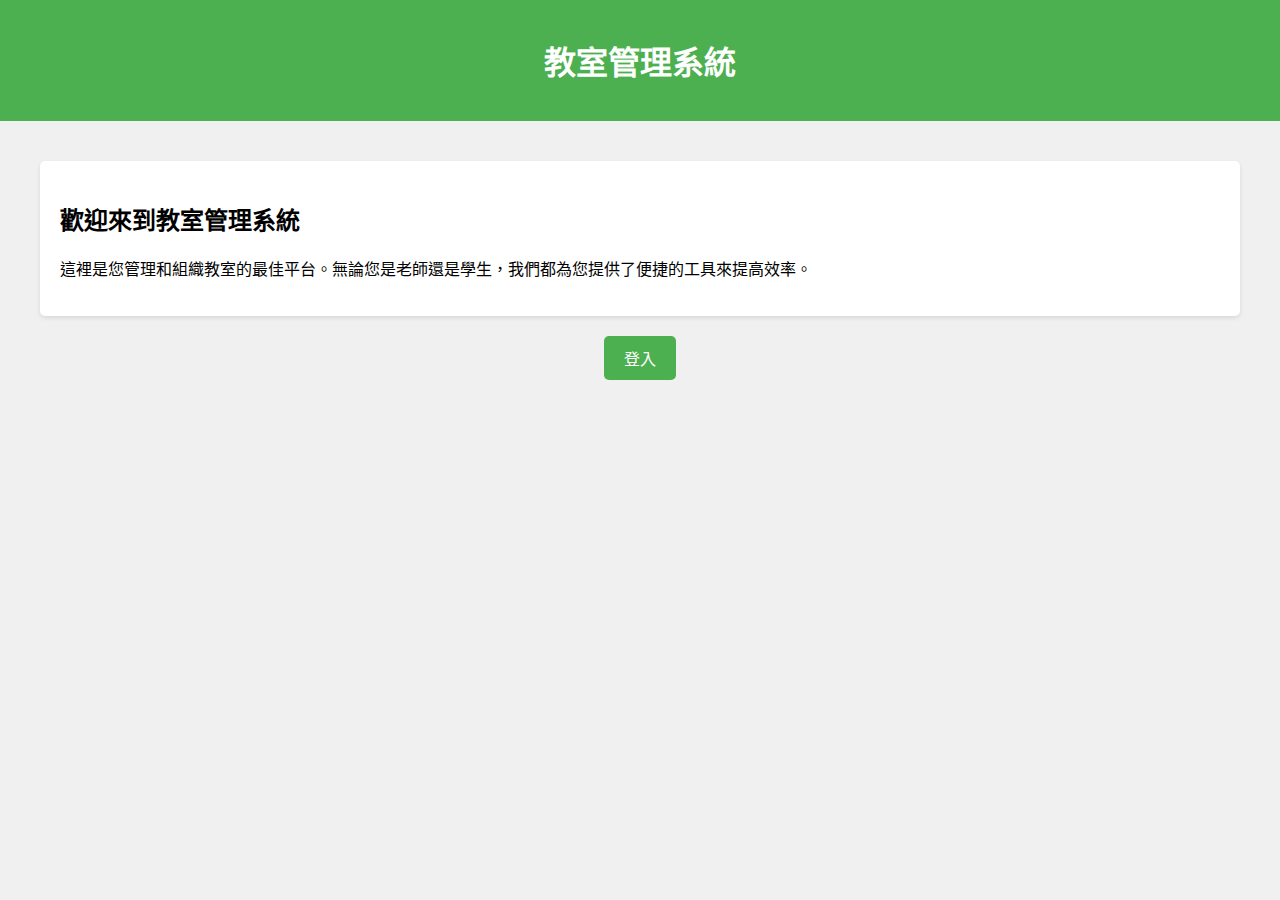
<file: project/index.html>
<!DOCTYPE html>
<html lang="zh-TW">
<head>
    <meta charset="UTF-8">
    <meta name="viewport" content="width=device-width, initial-scale=1.0">
    <title>教室管理系統</title>
    <link rel="stylesheet" href="style\styles.css">
</head>
<body>
    <header>
        <h1>教室管理系統</h1>
    </header>
    <div class="container">
        <div class="welcome-message">
            <h2>歡迎來到教室管理系統</h2>
            <p>這裡是您管理和組織教室的最佳平台。無論您是老師還是學生，我們都為您提供了便捷的工具來提高效率。</p>
        </div>
        <div class="auth-buttons">
            <button id="login-btn">登入</button>
        </div>
    </div>
    <script src="json\scripts.js"></script>
</body>
</html>
</file>
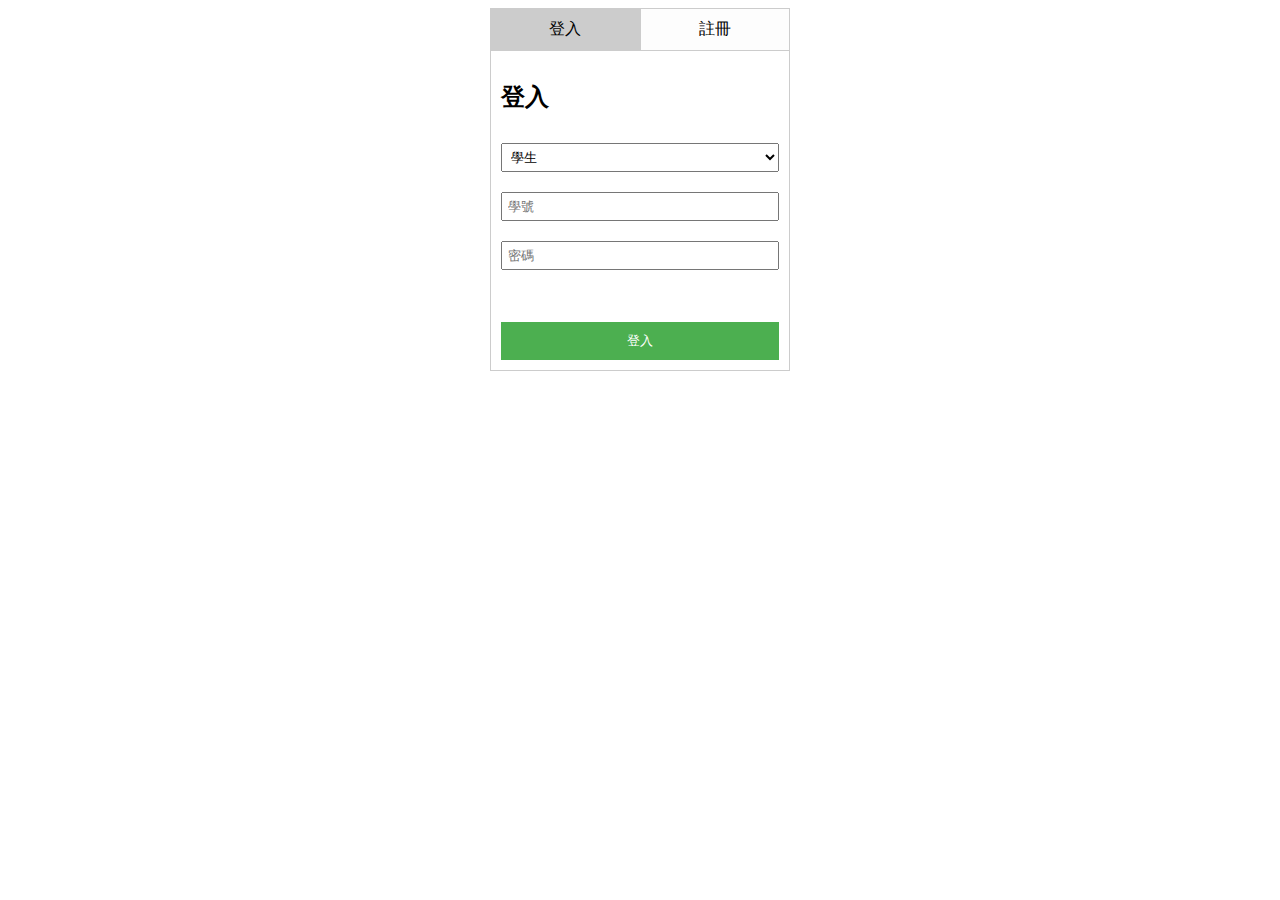
<file: project/view/LoginRegister.html>
<!DOCTYPE html>
<html lang="zh-Hant">
<head>
    <meta charset="UTF-8">
    <meta name="viewport" content="width=device-width, initial-scale=1.0">
    <title>Tabs Example</title>
    <link rel="stylesheet" href="..\style\lg-styles.css">
</head>
<body>
    <div class="tabs">
        <div class="tabs-list">
            <div class="tabs-trigger" data-tab="login">登入</div>
            <div class="tabs-trigger" data-tab="register">註冊</div>
        </div>
        <div id="login" class="tabs-content">

             <!-- 登入模態框 -->
            <h2>登入</h2>
            <form id="login-form">
                <input type="hidden" name="action" value="login">
                <select id="login-role" name="actor" required>
                    <option value="student">學生</option>
                    <option value="teacher">教師</option>
                    <option value="admin">管理員</option>
                </select>
                <input type="text" id="student-id-login" name="st_number" placeholder="學號">
                <input type="text" id="teacher-id-login" name="th_number" placeholder="教師編號" class="hidden">
                <input type="text" id="admin-id-login" name="ad_number" placeholder="管理員ID" class="hidden">
                <input type="password" name="pwd" placeholder="密碼" required>
                <p id="login-msg" style="color:red"></p>
                <button type="submit">登入</button>
            </form>
        </div>
        <div id="register" class="tabs-content">

            <!-- 註冊模態框 -->
            <h2>註冊</h2>
            <form id="register-form">
                <input type="hidden" name="action" value="register">
                <select id="register-role" name="actor" required>
                    <option value="student">學生</option>
                    <option value="teacher">教師</option>
                    <option value="admin">管理員</option>
                </select>
                <input type="text" id="student-id-register" name="st_number" placeholder="學號">
                <input type="text" id="teacher-id-register" name="th_number" placeholder="教師編號" class="hidden">
                <input type="text" id="admin-id-register" name="ad_number" placeholder="管理員ID" class="hidden">
                <input type="text" name="username" placeholder="姓名" required>
                <select id="sex-role" name="sex" required>
                    <option value="M">男</option>
                    <option value="F">女</option>
                    <option value="O">其他</option>
                </select>
                <input type="email" name="mail" placeholder="電子郵件" required>
                <input type="tel" name="phone" placeholder="手機號碼" required>
                <input type="address" name="address" placeholder="地址" required>
                <input type="date" name="birth_date" placeholder="生日" required>
                <input type="password" id="pwd" name="pwd" placeholder="密碼" required>
                <div id="strength-bar"><span></span></div>
                <input type="password" id="curretpwd" name="curretpwd" placeholder="確認密碼" required>
                <p id="register-msg" style="color:red"></p>
                <button type="submit" id="register-submit">註冊</button>
            </form>
        </div>
    </div>

    <script src="..\json\lg-scripts.js"></script>

</body>
</html>
</file>
